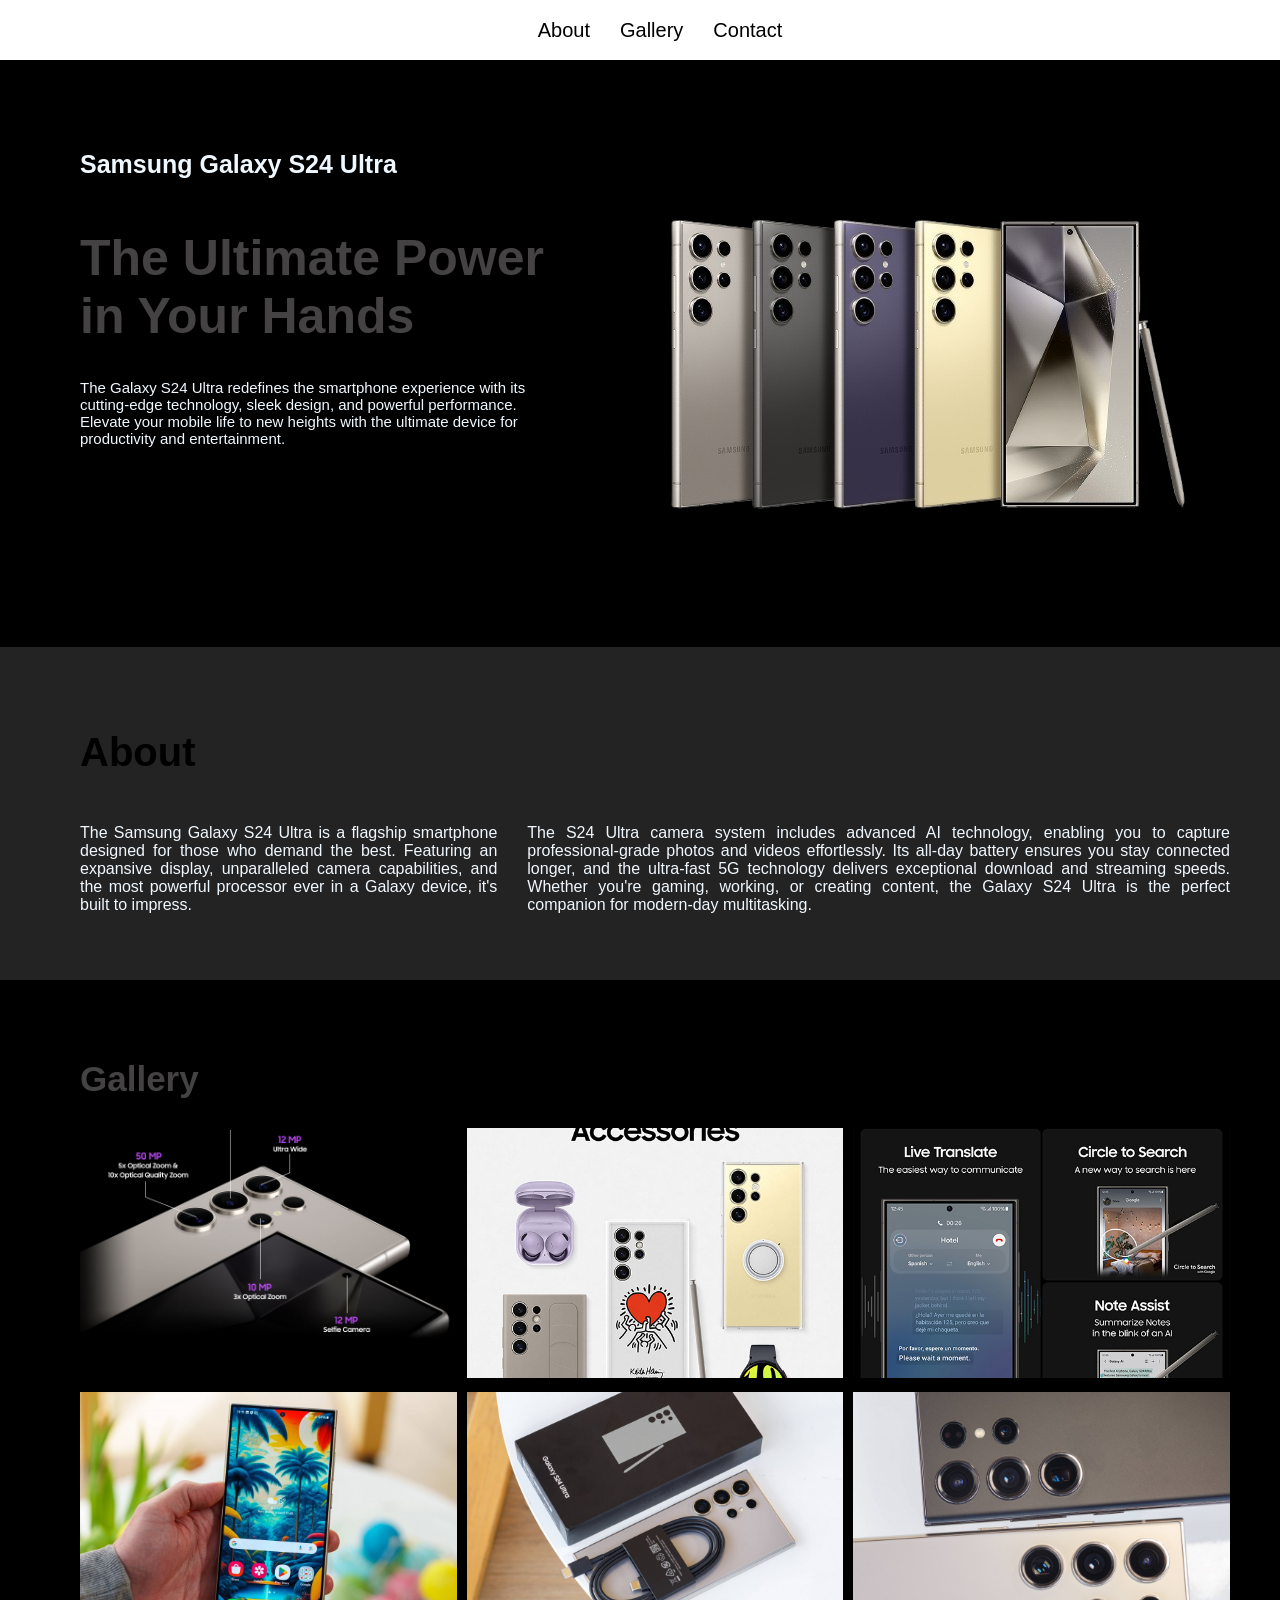
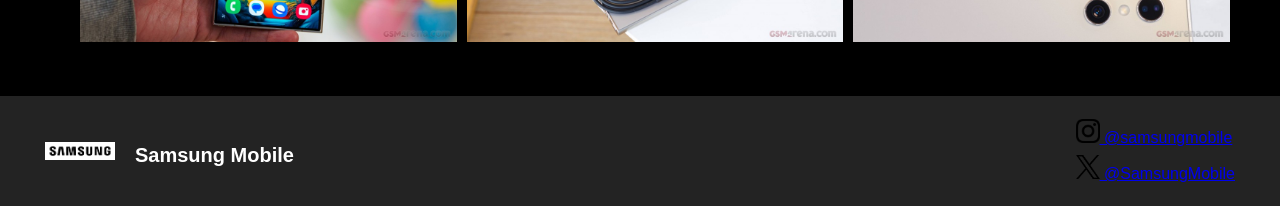
<file: H071230167/Praktikum-2/index.html>
<!DOCTYPE html>
<html lang="en">
<head>
    <meta charset="UTF-8">
    <meta name="viewport" content="width=device-width, initial-scale=1.0">
    <title>Galaxy S24 Ultra</title>
    <link rel="stylesheet" href="styles.css">
</head>
<body>
    <div class="navbar">
        <div class="nav-item">
            <a href="#about">About</a>
        </div>
        <div class="nav-item">
            <a href="#gallery">Gallery</a>
        </div>
        <div class="nav-item">
            <a href="#contact">Contact</a>
        </div>
    </div>

    <div class="header">
        <div class="content text-content">
            <h2>Samsung Galaxy S24 Ultra</h2>
            <h1>The Ultimate Power in Your Hands</h1>
            <p>The Galaxy S24 Ultra redefines the smartphone experience with its cutting-edge technology, sleek design, and powerful performance. Elevate your mobile life to new heights with the ultimate device for productivity and entertainment.</p>
        </div>
        <div class="content-image">
            <img src="src/images/Hero.png" alt="Samsung Galaxy S24 Ultra">
        </div>
    </div>

    <div id="about" class="about">
        <h2>About</h2>
        <div class="about-container">
                <p>The Samsung Galaxy S24 Ultra is a flagship smartphone designed for those who demand the best. Featuring an expansive display, unparalleled camera capabilities, and the most powerful processor ever in a Galaxy device, it's built to impress.</p>
                <p>
                    The S24 Ultra camera system includes advanced AI technology, enabling you to capture professional-grade photos and videos effortlessly. Its all-day battery ensures you stay connected longer, and the ultra-fast 5G technology delivers exceptional download and streaming speeds. 
                    Whether you're gaming, working, or creating content, the Galaxy S24 Ultra is the perfect companion for modern-day multitasking.
                </p> 
        </div>
    </div>

    <div id="gallery" class="gallery">
        <h2>Gallery</h2>
        <div class="gallery-container">
            <div class="gallery-item"><img src="src/images/gallery1.png" alt="Gallery Image 1"></div>
            <div class="gallery-item"><img src="src/images/gallery2.jpg" alt="Gallery Image 2"></div>
            <div class="gallery-item"><img src="src/images/gallery3.jpg" alt="Gallery Image 3"></div>
            <div class="gallery-item"><img src="src/images/gallery4.jpg" alt="Gallery Image 4"></div>
            <div class="gallery-item"><img src="src/images/gallery5.jpg" alt="Gallery Image 5"></div>
            <div class="gallery-item"><img src="src/images/gallery6.jpg" alt="Gallery Image 6"></div>
        </div>
    </div>

    <div id="contact" class="footer">
        <div class="footer-left">
            <img src="src/images/logo.jpg" alt="Samsung Logo">
            <strong>Samsung Mobile</strong>
        </div>
        <div class="footer-right">
            <div class="contact-item">
            <a href="https://www.instagram.com/samsungmobile" target="_blank">
                <img src="src/images/ig.png" alt="Instagram Logo" style="width: 24px; height: 24px;">
                @samsungmobile
            </a>
        </div>
        <div class="contact-item">
            <a href="https://twitter.com/SamsungMobile" target="_blank">
                <img src="src/images/x.png" alt="Twitter X Logo" style="width: 24px; height: 24px;">
                @SamsungMobile
            </a>
        </div>
    </div>
</body>
</html>
</file>
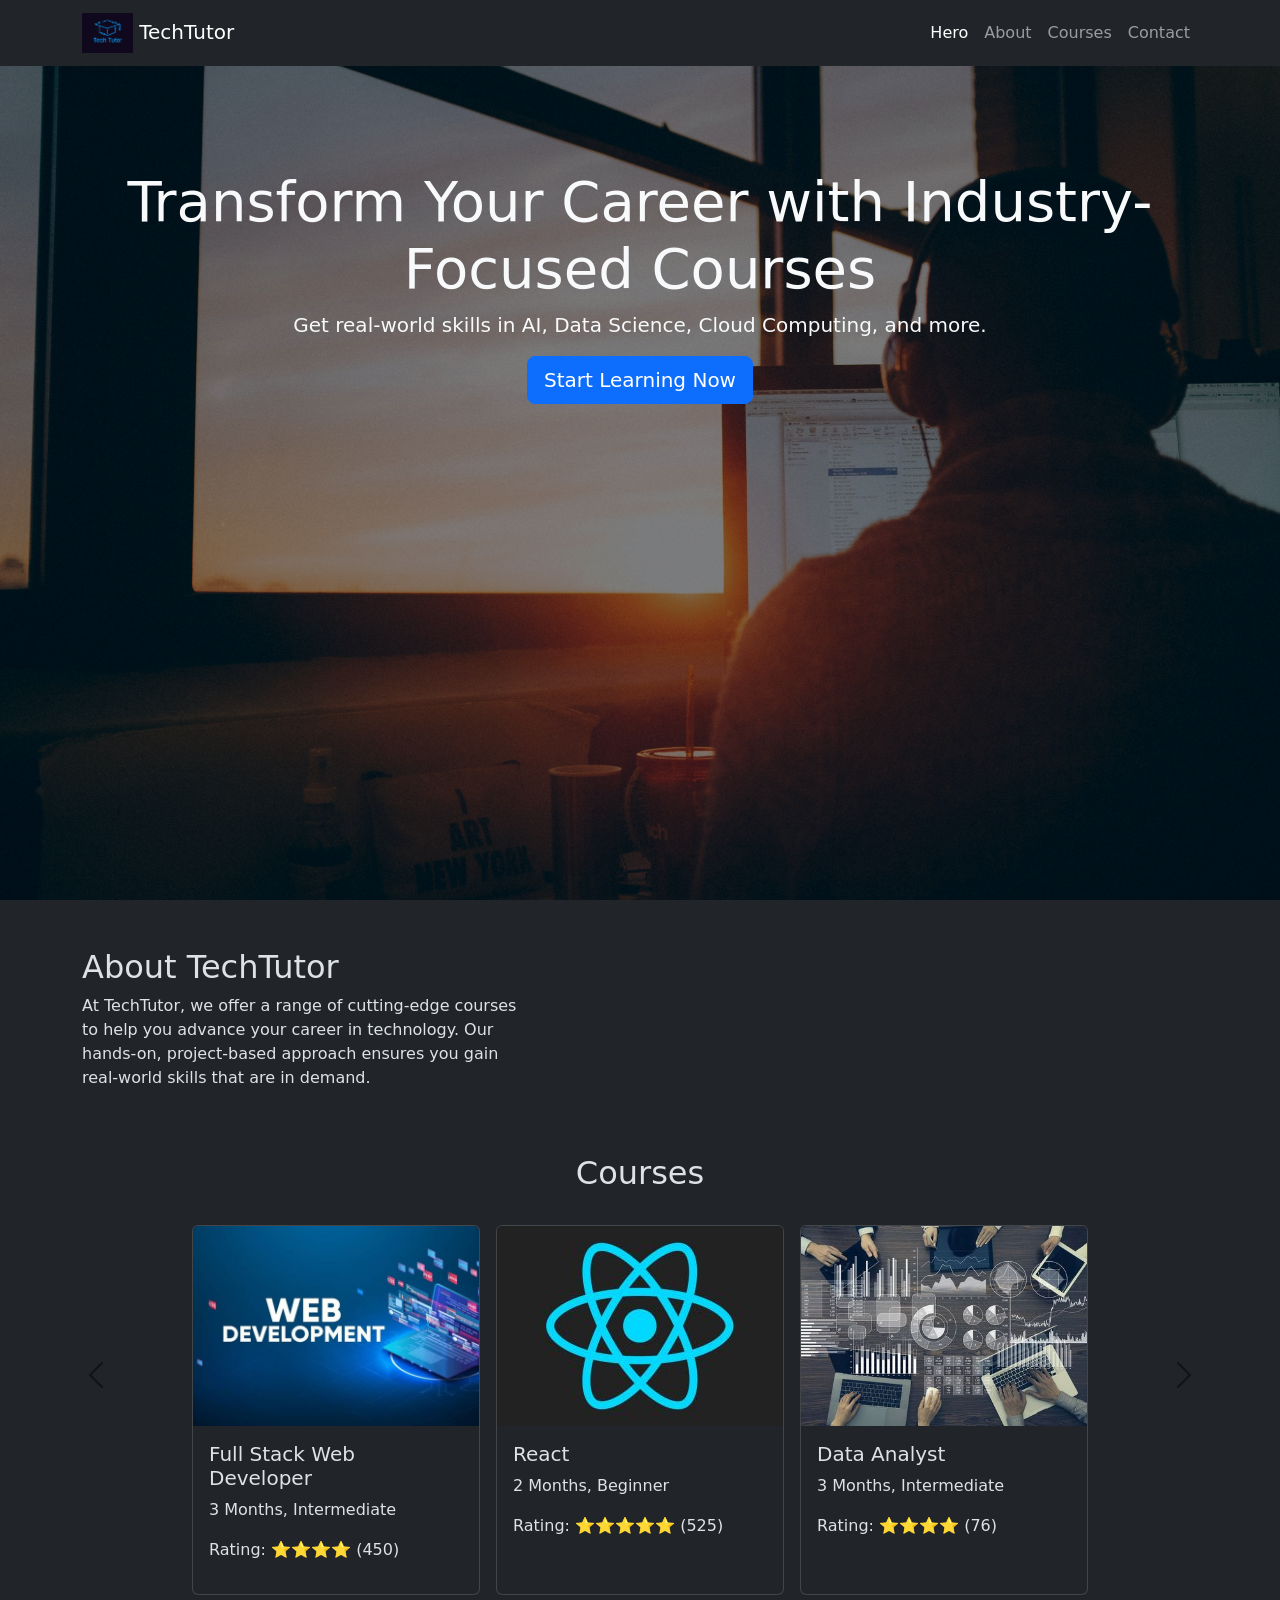
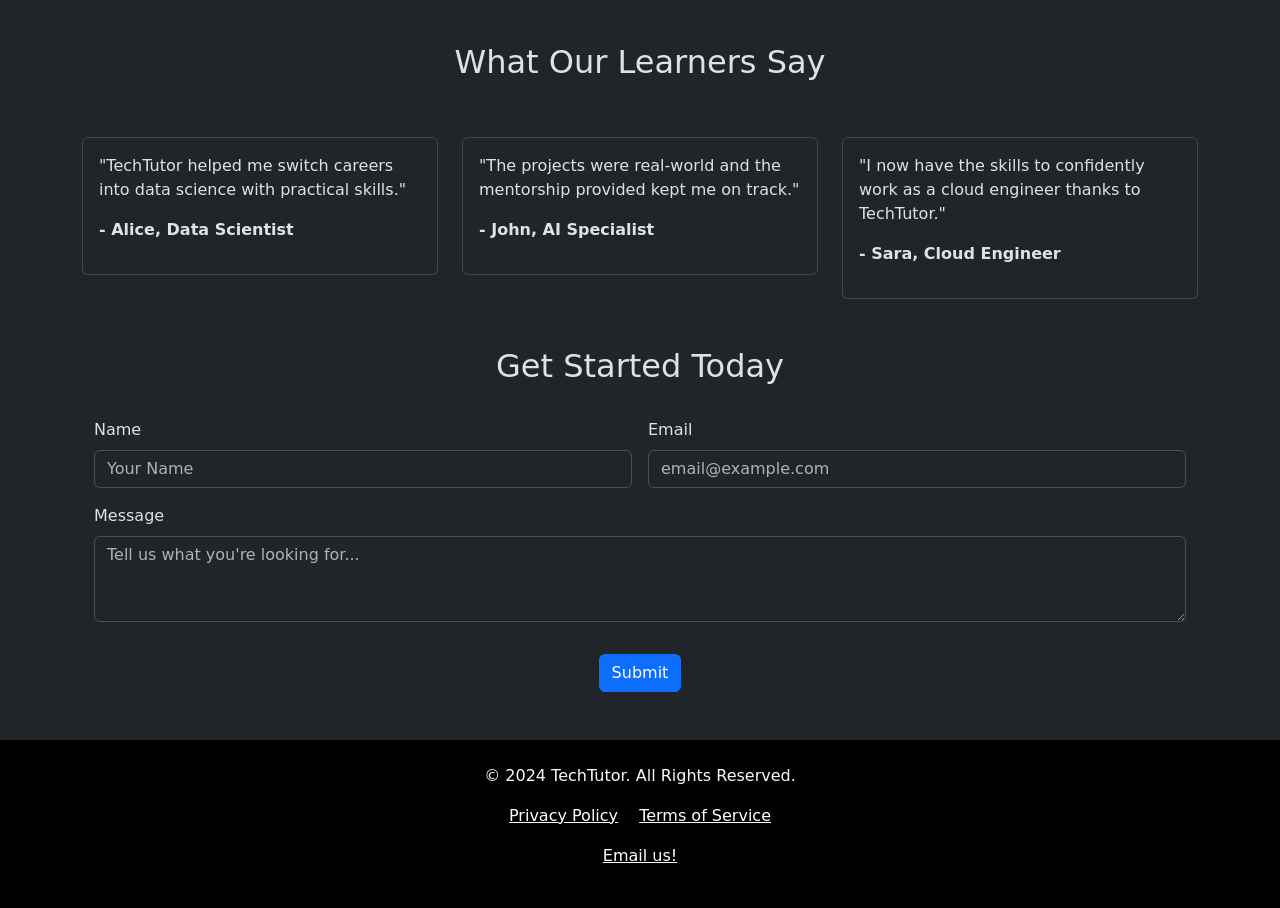
<file: H071230167/Praktikum-3/index.html>
<!DOCTYPE html>
<html lang="en" data-bs-theme="dark">
<head>
  <meta charset="UTF-8">
  <meta name="viewport" content="width=device-width, initial-scale=1.0">
  <meta http-equiv="X-UA-Compatible" content="ie=edge">
  <title>TechTutor - Advance Your Career</title>
  <link href="https://cdn.jsdelivr.net/npm/bootstrap@5.3.0-alpha1/dist/css/bootstrap.min.css" rel="stylesheet">
</head>
<body data-bs-theme="dark" id="body">

  <!-- Navbar -->
  <nav class="navbar navbar-expand-lg fixed-top navbar-dark bg-dark">
    <div class="container">
      <a class="navbar-brand" href="#">
        <img src="src/image/logo.png" height="40" alt="TechTutor"> TechTutor</a>
      <button class="navbar-toggler" type="button" data-bs-toggle="collapse" data-bs-target="#navbarNav" aria-controls="navbarNav" aria-expanded="false" aria-label="Toggle navigation">
        <span class="navbar-toggler-icon"></span>
      </button>
      <div class="collapse navbar-collapse" id="navbarNav">
        <ul class="navbar-nav ms-auto">
          <li class="nav-item">
            <a class="nav-link active" aria-current="page" href="#">Hero</a>
          </li>
          <li class="nav-item">
            <a class="nav-link" href="#about">About</a>
          </li>
          <li class="nav-item">
            <a class="nav-link" href="#courses">Courses</a>
          </li>
          <li class="nav-item">
            <a class="nav-link" href="#contact">Contact</a>
          </li>
        </ul>
      </div>
    </div>
  </nav>

  <!-- Hero Section -->
<!-- Hero Section -->
<section class="text-light text-center py-5" style="background-image: url('src/image/gallery1.jpg'); background-size: cover; background-position: center; height: 100vh; position: relative;">
    <div class="overlay" style="position: absolute; top: 0; left: 0; width: 100%; height: 100%; background-color: rgba(0, 0, 0, 0.5);"></div>
    <div class="container my-5" style="position: relative; z-index: 1;"><br><br><br>
      <h1 class="display-4">Transform Your Career with Industry-Focused Courses</h1>
      <p class="lead">Get real-world skills in AI, Data Science, Cloud Computing, and more.</p>
      <a href="#form" class="btn btn-primary btn-lg">Start Learning Now</a>
    </div>
</section>
  

  <!-- About -->
  <div class="container-fluid" id="about">
    <div class="container my-5">
      <div class="row">
        <div class="col-md-5">
          <h2>About TechTutor</h2>
          <p>At TechTutor, we offer a range of cutting-edge courses to help you advance your career in technology. Our hands-on, project-based approach ensures you gain real-world skills that are in demand.</p>
        </div>
        <div class="col-md-7">
          <video src="src/video/video1.mp4" class="object-fit-contain" autoplay loop></video>
        </div>
      </div>
    </div>
  </div>
  
  <!-- Courses-->
  <div id="courses" class="carousel slide" data-bs-ride="carousel" data-bs-interval="4000">
    <div class="container text-center">
      <h2>Courses</h2><br>
    </div>
    <div class="carousel-inner">
      <div class="carousel-item active">
        <div class="d-flex justify-content-center">
          <!-- Card 1 -->
          <div class="card" style="width: 288px;">
            <img src="src/image/web_dev.jpg" class="card-img-top" alt="Course 1" style="height: 200px; object-fit: cover;">
            <div class="card-body">
              <h5 class="card-title">Full Stack Web Developer</h5>
              <p class="card-text">3 Months, Intermediate</p>
              <p>Rating: ⭐⭐⭐⭐ (450)</p>
            </div>
          </div>
          <!-- Card 2 -->
          <div class="card mx-3" style="width: 288px;">
            <img src="src/image/react.jpg" class="card-img-top" alt="Course 2" style="height: 200px; object-fit: cover;">
            <div class="card-body">
              <h5 class="card-title">React</h5>
              <p class="card-text">2 Months, Beginner</p>
              <p>Rating: ⭐⭐⭐⭐⭐ (525)</p>
            </div>
          </div>
          <!-- Card 3 -->
          <div class="card" style="width: 288px;">
            <img src="src/image/data_an.jpg" class="card-img-top" alt="Course 3" style="height: 200px; object-fit: cover;">
            <div class="card-body">
              <h5 class="card-title">Data Analyst</h5>
              <p class="card-text">3 Months, Intermediate</p>
              <p>Rating: ⭐⭐⭐⭐ (76)</p>
            </div>
          </div>
        </div>
      </div>
      <div class="carousel-item">
        <div class="d-flex justify-content-center">
          <!-- Card 4 -->
          <div class="card" style="width: 288px;">
            <img src="src/image/programming.jpeg" class="card-img-top" alt="Course 4" style="height: 200px; object-fit: cover;">
            <div class="card-body">
              <h5 class="card-title">Deep learning</h5>
              <p class="card-text">5 Months, Beginner</p>
              <p>Rating: ⭐⭐⭐⭐⭐ (1313)</p>
            </div>
          </div>
          <!-- Card 5 -->
          <div class="card mx-3" style="width: 288px;">
            <img src="src/image/digital_marketing.jpg" class="card-img-top" alt="Course 5" style="height: 200px; object-fit: cover;">
            <div class="card-body">
              <h5 class="card-title">Digital Marketing</h5>
              <p class="card-text">3 Months, Beginner</p>
              <p>Rating: ⭐⭐⭐⭐⭐ (957)</p>
            </div>
          </div>
          <!-- Card 6 -->
          <div class="card" style="width: 288px;">
            <img src="src/image/Cpp.jpeg" class="card-img-top" alt="Course 6" style="height: 200px; object-fit: cover;">
            <div class="card-body">
              <h5 class="card-title">C++</h5>
              <p class="card-text">3 Months, Intermediate</p>
              <p>Rating: ⭐⭐⭐⭐ (673)</p>
            </div>
          </div>
        </div>
      </div>
    </div>
    <button class="carousel-control-prev" type="button" data-bs-target="#courses" data-bs-slide="prev">
      <span class="carousel-control-prev-icon" aria-hidden="true"></span>
    </button>
    <button class="carousel-control-next" type="button" data-bs-target="#courses" data-bs-slide="next">
      <span class="carousel-control-next-icon" aria-hidden="true"></span>
    </button>
  </div>

  <!-- Testimoni -->
<section class="container my-5 ">
    <h2 class="text-center">What Our Learners Say</h2><br><br>
    <div class="row">
      <div class="col-md-4">
        <div class="card">
          <div class="card-body">
            <p>"TechTutor helped me switch careers into data science with practical skills."</p>
            <p><strong>- Alice, Data Scientist</strong></p>
          </div>
        </div>
      </div>
      <div class="col-md-4">
        <div class="card">
          <div class="card-body">
            <p>"The projects were real-world and the mentorship provided kept me on track."</p>
            <p><strong>- John, AI Specialist</strong></p>
          </div>
        </div>
      </div>
      <div class="col-md-4">
        <div class="card">
          <div class="card-body">
            <p>"I now have the skills to confidently work as a cloud engineer thanks to TechTutor."</p>
            <p><strong>- Sara, Cloud Engineer</strong></p>
          </div>
        </div>
      </div>
    </div>
  </section>
  
  <!-- Form -->
  <div class="container-fluid" id="contact">
    <div class="container">
      <section id="form" class="container my-5">
        <h2 class="text-center">Get Started Today</h2><br>
        <form class="row g-3">
          <div class="col-md-6">
            <label for="name" class="form-label">Name</label>
            <input type="text" class="form-control" id="name" placeholder="Your Name">
          </div>
          <div class="col-md-6">
            <label for="email" class="form-label">Email</label>
            <input type="email" class="form-control" id="email" placeholder="email@example.com">
          </div>
          <div class="col-12 mb-3">
            <label for="message" class="form-label">Message</label>
            <textarea class="form-control" id="message" rows="3" placeholder="Tell us what you're looking for..."></textarea>
          </div>
          <div class="col-12 text-center">
            <button type="submit" class="btn btn-primary">Submit</button>
          </div>
        </form>
      </section>
    </div>
  </div> 
  
  <!-- Footer -->
  <footer class="footer bg-black text-light py-4">
    <div class="container text-center">
      <p>© 2024 TechTutor. All Rights Reserved.</p>
      <p>
        <a href="#" class="text-white mx-2">Privacy Policy</a>
        <a href="#" class="text-white mx-2">Terms of Service</a>
      </p>
      <p>
        <a href="mailto:TechTutor@Gmail.com" class="text-white">Email us!</a>
      </p>
    </div>
  </footer>
  
  <script src="https://cdn.jsdelivr.net/npm/bootstrap@5.3.0-alpha1/dist/js/bootstrap.bundle.min.js"></script>
</body>
</html>
</file>
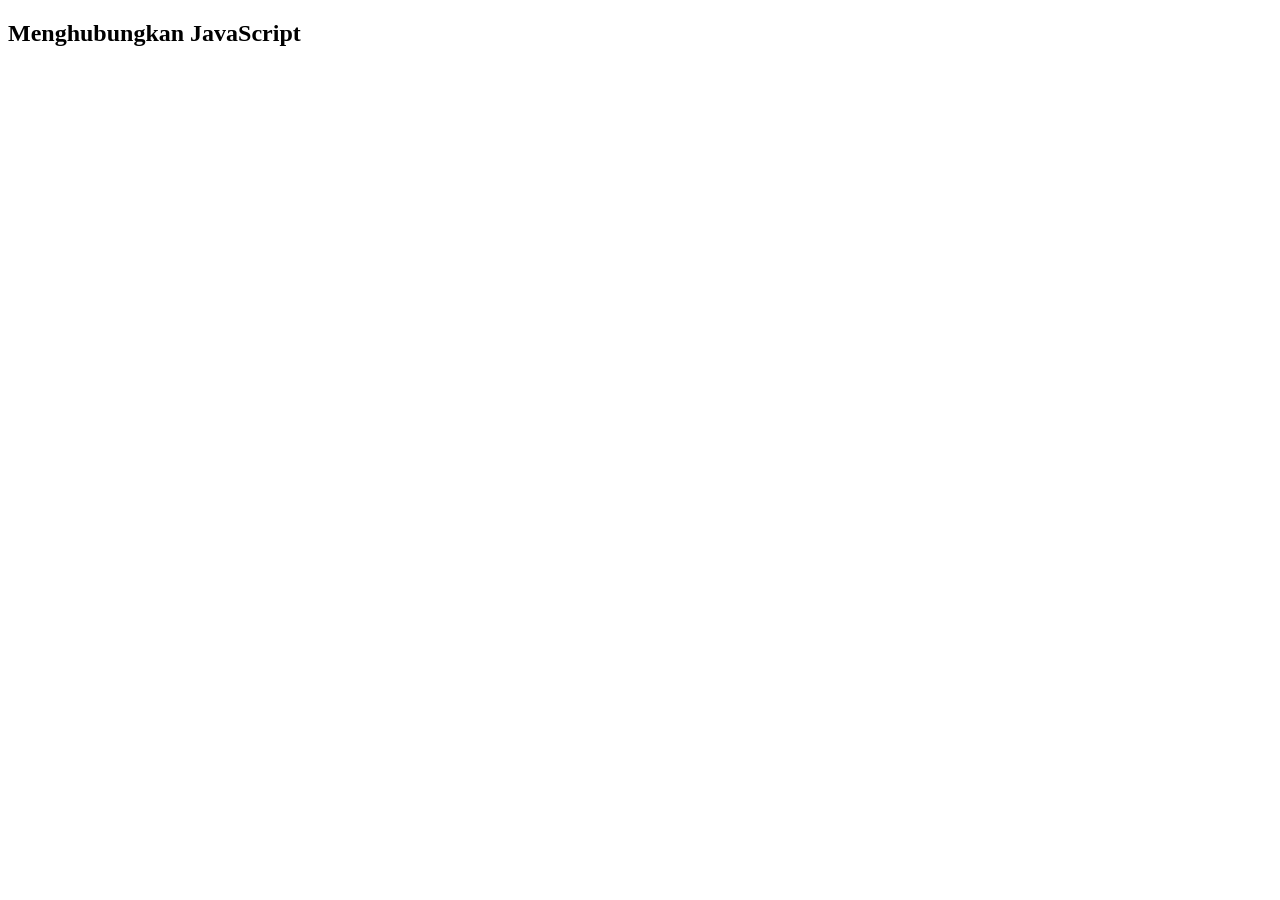
<file: H071231001/praktikum-4/index.html>
<!DOCTYPE html>
<html lang="en">

<head>
    <meta charset="UTF-8">
    <meta name="viewport" content="width=device-width, initial-scale=1.0">
    <title>Tugas Praktikum 4</title>
</head>

<body>
    <h2>Menghubungkan JavaScript</h2>
    <script src="TP4_H071231001.js">
    </script>
</body>

</html>
</file>
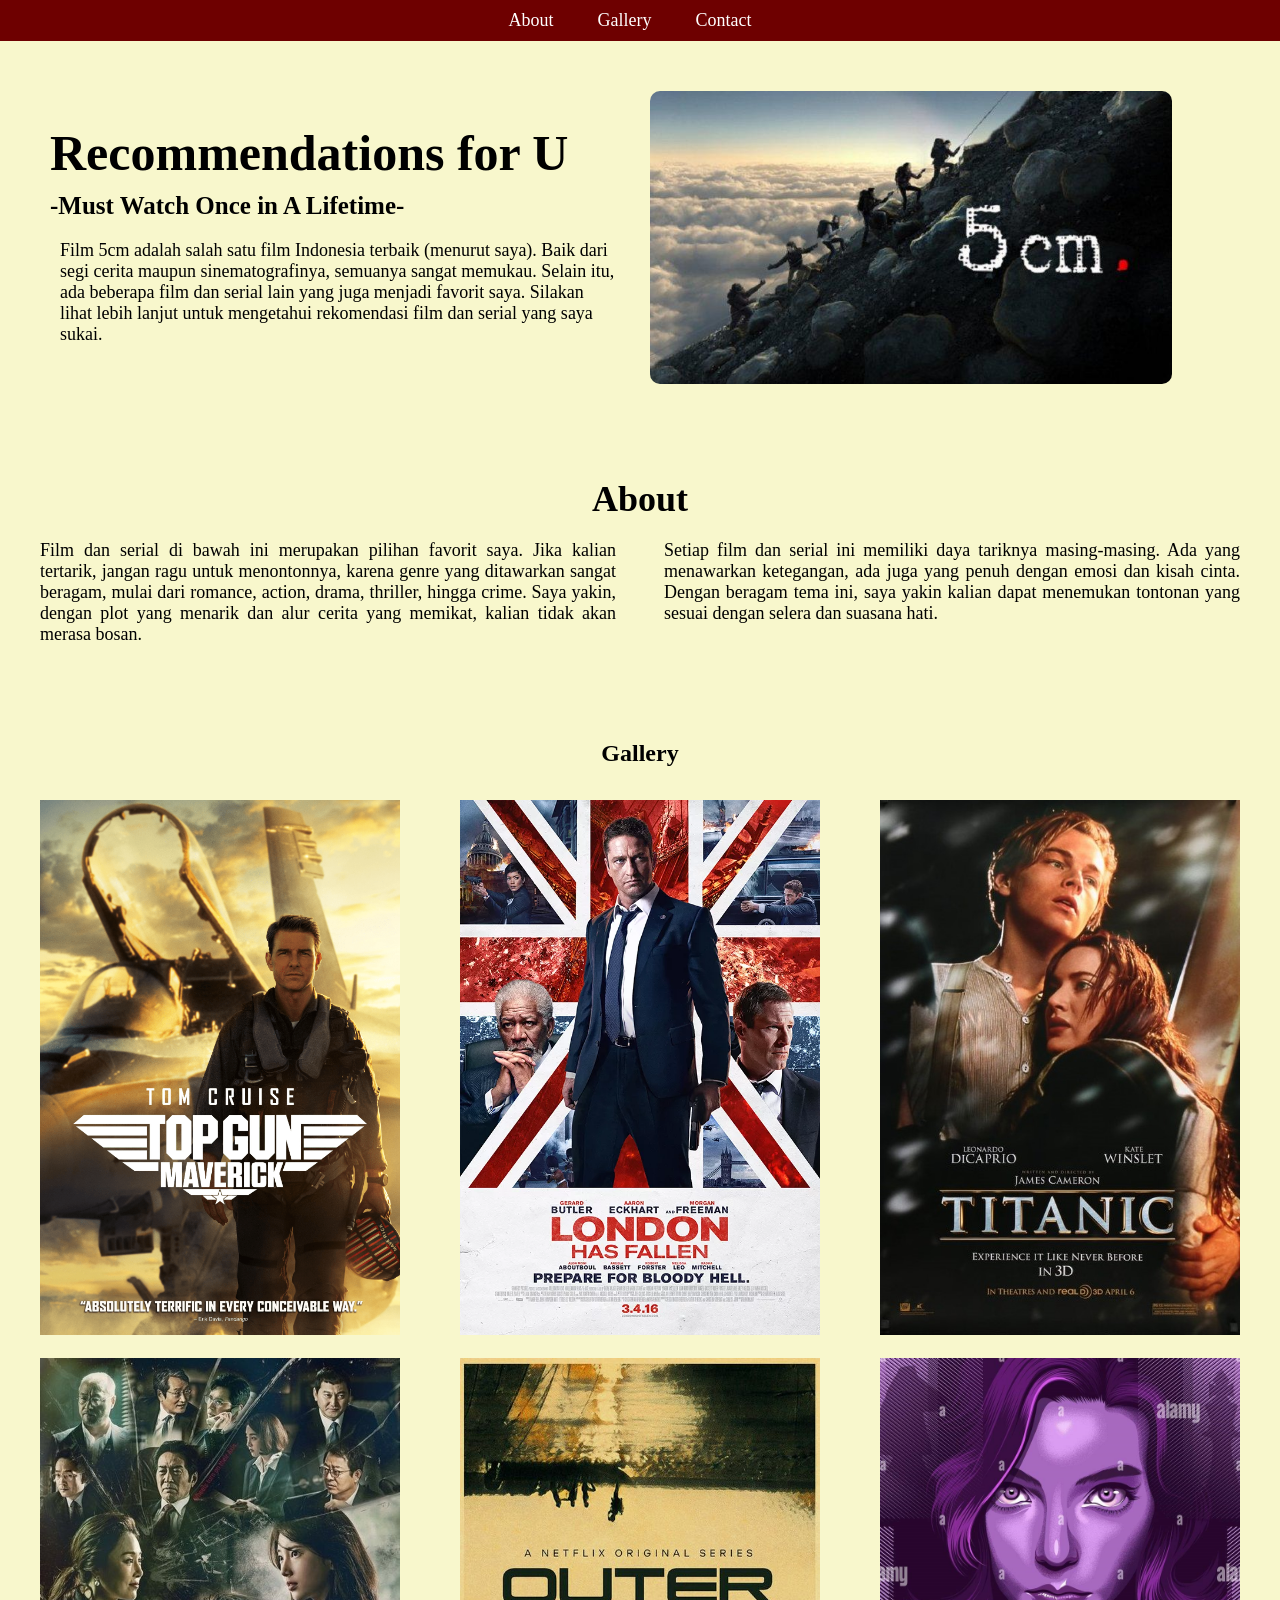
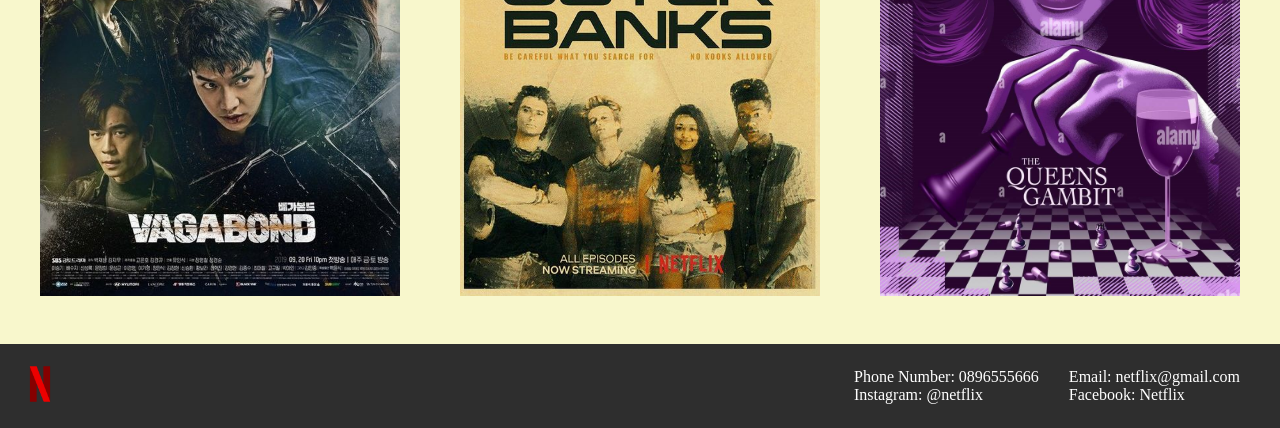
<file: H071231006/Praktikum-2/index.html>
<!DOCTYPE html>
<html lang="en">
<head>
    <meta charset="UTF-8">
    <meta name="viewport" content="width=device-width, initial-scale=1.0">
    <title>Netflix</title>
    <link rel="stylesheet" href="style.css">
</head>
<body>
    <!-- Navbar -->
    <nav>
        <ul>
            <li><a href="#about">About</a></li>
            <li><a href="#gallery">Gallery</a></li>
            <li><a href="#contact">Contact</a></li>
        </ul>
    </nav>

    <!-- Hero Section -->
    <section class="hero">
        <div class="hero-text">
            <h1>Recommendations for U</h1>
            <h2>-Must Watch Once in A Lifetime-</h2>
            <p>Film 5cm adalah salah satu film Indonesia terbaik (menurut saya). Baik dari segi cerita maupun sinematografinya, semuanya sangat memukau. Selain itu, ada beberapa film dan serial lain yang juga menjadi favorit saya. Silakan lihat lebih lanjut untuk mengetahui rekomendasi film dan serial yang saya sukai.</p>
        </div>
        <div class="hero-image">
            <img src="assets/images/5cm.jpg" alt="5cm">
        </div>
    </section>

    <!-- About Section -->
    <section id="about" class="about">
        <h2>About</h2>
        <div class="about-content">
            <div class="about-text">
                <p>Film dan serial di bawah ini merupakan pilihan favorit saya. Jika kalian tertarik, jangan ragu untuk menontonnya, karena genre yang ditawarkan sangat beragam, mulai dari romance, action, drama, thriller, hingga crime. Saya yakin, dengan plot yang menarik dan alur cerita yang memikat, kalian tidak akan merasa bosan.</p>
            </div>
            <div class="about-text">
                <p>Setiap film dan serial ini memiliki daya tariknya masing-masing. Ada yang menawarkan ketegangan, ada juga yang penuh dengan emosi dan kisah cinta. Dengan beragam tema ini, saya yakin kalian dapat menemukan tontonan yang sesuai dengan selera dan suasana hati.</p>
            </div>
        </div>
    </section>
    

    <!-- Gallery Section -->
    <section id="gallery" class="gallery">
        <h2>Gallery</h2>
        <br>
        <div class="gallery-images">
            <img src="assets/images/topgun.jpg" alt="Gallery Image 1">
            <img src="assets/images/london.jpg" alt="Gallery Image 2">
            <img src="assets/images/titanic.jpg" alt="Gallery Image 3">
            <img src="assets/images/vagabond.jpg" alt="Gallery Image 4">
            <img src="assets/images/outer.jpg" alt="Gallery Image 5">
            <img src="assets/images/gambit.jpg" alt="Gallery Image 6">
        </div>
    </section>

    <!-- Footer -->
    <footer>
        <div class="footer-left">
            <img src="assets/images/logo.png" alt="Logo Netflix">
        </div>
        <div class="footer-right">
            <section id="contact">
                <div class="contact-left">
                    <p>Phone Number: 0896555666</p>
                    <p>Instagram: @netflix</p>
                </div>
                <div class="contact-right">
                    <p>Email: netflix@gmail.com</p>
                    <p>Facebook: Netflix</p>
                </div>
            </section>
        </div>
    </footer>
</body>
</html>
</file>
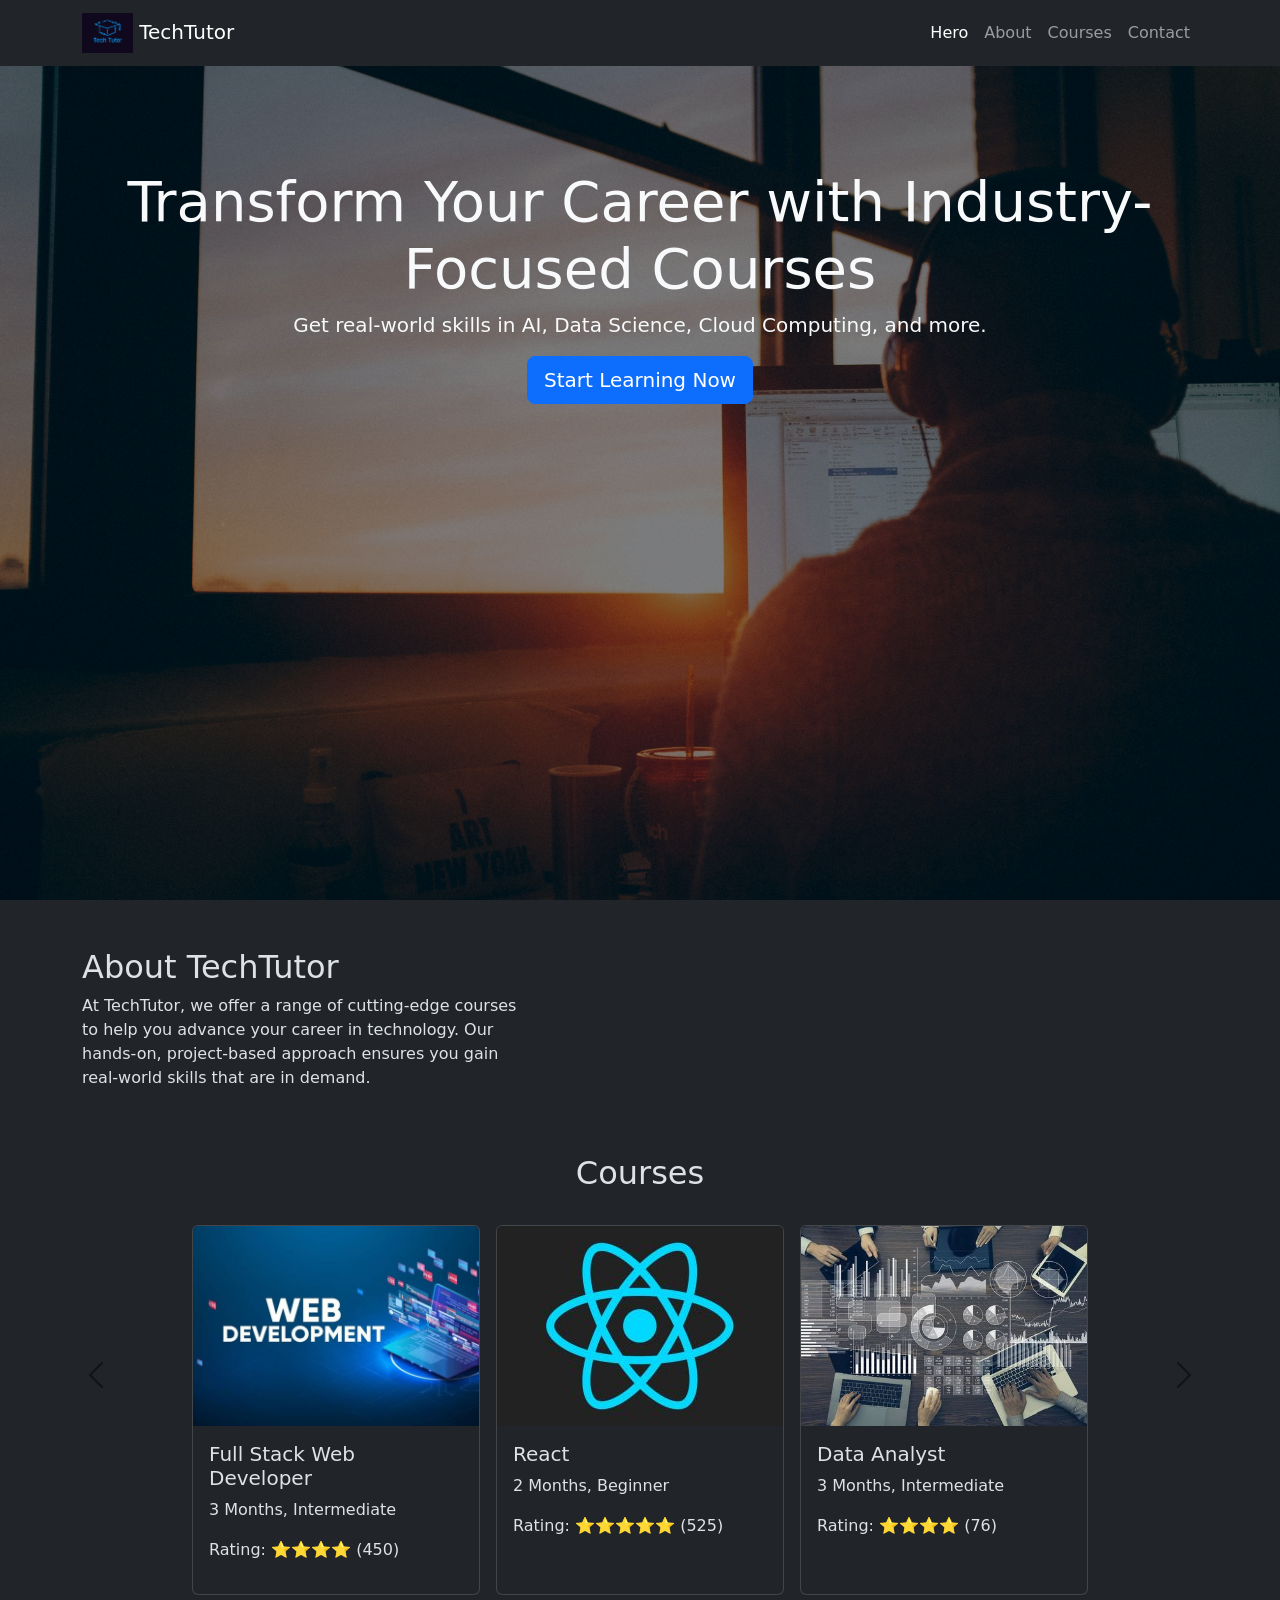
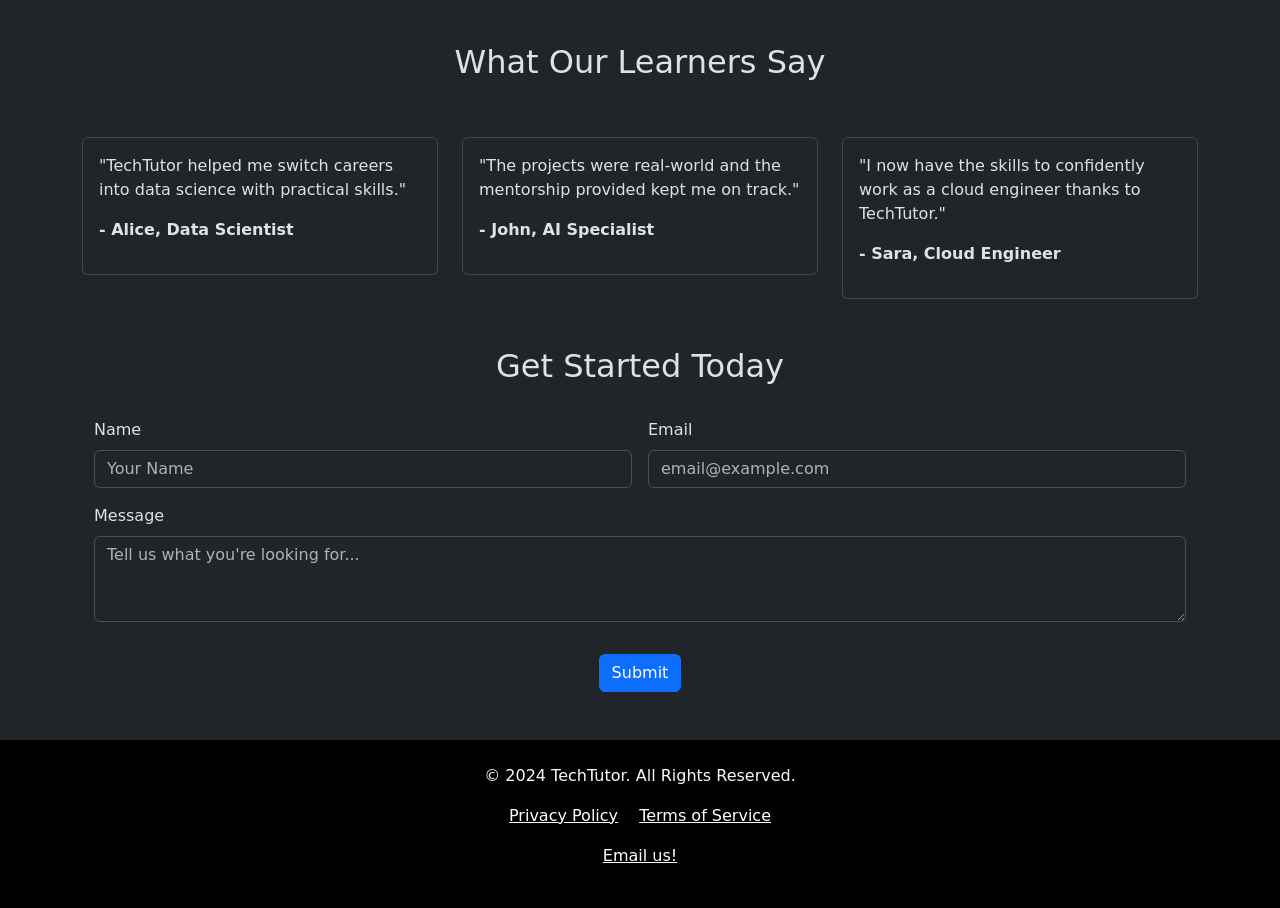
<file: H071231067/Praktikum-3/index.html>
<!DOCTYPE html>
<html lang="en" data-bs-theme="dark">
<head>
  <meta charset="UTF-8">
  <meta name="viewport" content="width=device-width, initial-scale=1.0">
  <meta http-equiv="X-UA-Compatible" content="ie=edge">
  <title>TechTutor - Advance Your Career</title>
  <link href="https://cdn.jsdelivr.net/npm/bootstrap@5.3.0-alpha1/dist/css/bootstrap.min.css" rel="stylesheet">
</head>
<body data-bs-theme="dark" id="body">

  <!-- Navbar -->
  <nav class="navbar navbar-expand-lg fixed-top navbar-dark bg-dark">
    <div class="container">
      <a class="navbar-brand" href="#">
        <img src="src/image/logo.png" height="40" alt="TechTutor"> TechTutor</a>
      <button class="navbar-toggler" type="button" data-bs-toggle="collapse" data-bs-target="#navbarNav" aria-controls="navbarNav" aria-expanded="false" aria-label="Toggle navigation">
        <span class="navbar-toggler-icon"></span>
      </button>
      <div class="collapse navbar-collapse" id="navbarNav">
        <ul class="navbar-nav ms-auto">
          <li class="nav-item">
            <a class="nav-link active" aria-current="page" href="#">Hero</a>
          </li>
          <li class="nav-item">
            <a class="nav-link" href="#about">About</a>
          </li>
          <li class="nav-item">
            <a class="nav-link" href="#courses">Courses</a>
          </li>
          <li class="nav-item">
            <a class="nav-link" href="#contact">Contact</a>
          </li>
        </ul>
      </div>
    </div>
  </nav>

  
<!-- Hero Section -->
<section class="text-light text-center py-5" style="background-image: url('src/image/gallery1.jpg'); background-size: cover; background-position: center; height: 100vh; position: relative;">
    <div class="overlay" style="position: absolute; top: 0; left: 0; width: 100%; height: 100%; background-color: rgba(0, 0, 0, 0.5);"></div>
    <div class="container my-5" style="position: relative; z-index: 1;"><br><br><br>
      <h1 class="display-4">Transform Your Career with Industry-Focused Courses</h1>
      <p class="lead">Get real-world skills in AI, Data Science, Cloud Computing, and more.</p>
      <a href="#form" class="btn btn-primary btn-lg">Start Learning Now</a>
    </div>
</section>
  

  <!-- About -->
  <div class="container-fluid" id="about">
    <div class="container my-5">
      <div class="row">
        <div class="col-md-5">
          <h2>About TechTutor</h2>
          <p>At TechTutor, we offer a range of cutting-edge courses to help you advance your career in technology. Our hands-on, project-based approach ensures you gain real-world skills that are in demand.</p>
        </div>
        <div class="col-md-7">
          <video src="src/video/video1.mp4" class="object-fit-contain" autoplay loop></video>
        </div>
      </div>
    </div>
  </div>
  
  <!-- Courses-->
  <div id="courses" class="carousel slide" data-bs-ride="carousel" data-bs-interval="4000">
    <div class="container text-center">
      <h2>Courses</h2><br>
    </div>
    <div class="carousel-inner">
      <div class="carousel-item active">
        <div class="d-flex justify-content-center">
          <!-- Card 1 -->
          <div class="card" style="width: 288px;">
            <img src="src/image/web_dev.jpg" class="card-img-top" alt="Course 1" style="height: 200px; object-fit: cover;">
            <div class="card-body">
              <h5 class="card-title">Full Stack Web Developer</h5>
              <p class="card-text">3 Months, Intermediate</p>
              <p>Rating: ⭐⭐⭐⭐ (450)</p>
            </div>
          </div>
          <!-- Card 2 -->
          <div class="card mx-3" style="width: 288px;">
            <img src="src/image/react.jpg" class="card-img-top" alt="Course 2" style="height: 200px; object-fit: cover;">
            <div class="card-body">
              <h5 class="card-title">React</h5>
              <p class="card-text">2 Months, Beginner</p>
              <p>Rating: ⭐⭐⭐⭐⭐ (525)</p>
            </div>
          </div>
          <!-- Card 3 -->
          <div class="card" style="width: 288px;">
            <img src="src/image/data_an.jpg" class="card-img-top" alt="Course 3" style="height: 200px; object-fit: cover;">
            <div class="card-body">
              <h5 class="card-title">Data Analyst</h5>
              <p class="card-text">3 Months, Intermediate</p>
              <p>Rating: ⭐⭐⭐⭐ (76)</p>
            </div>
          </div>
        </div>
      </div>
      <div class="carousel-item">
        <div class="d-flex justify-content-center">
          <!-- Card 4 -->
          <div class="card" style="width: 288px;">
            <img src="src/image/programming.jpeg" class="card-img-top" alt="Course 4" style="height: 200px; object-fit: cover;">
            <div class="card-body">
              <h5 class="card-title">Deep learning</h5>
              <p class="card-text">5 Months, Beginner</p>
              <p>Rating: ⭐⭐⭐⭐⭐ (1313)</p>
            </div>
          </div>
          <!-- Card 5 -->
          <div class="card mx-3" style="width: 288px;">
            <img src="src/image/digital_marketing.jpg" class="card-img-top" alt="Course 5" style="height: 200px; object-fit: cover;">
            <div class="card-body">
              <h5 class="card-title">Digital Marketing</h5>
              <p class="card-text">3 Months, Beginner</p>
              <p>Rating: ⭐⭐⭐⭐⭐ (957)</p>
            </div>
          </div>
          <!-- Card 6 -->
          <div class="card" style="width: 288px;">
            <img src="src/image/Cpp.jpeg" class="card-img-top" alt="Course 6" style="height: 200px; object-fit: cover;">
            <div class="card-body">
              <h5 class="card-title">C++</h5>
              <p class="card-text">3 Months, Intermediate</p>
              <p>Rating: ⭐⭐⭐⭐ (673)</p>
            </div>
          </div>
        </div>
      </div>
    </div>
    <button class="carousel-control-prev" type="button" data-bs-target="#courses" data-bs-slide="prev">
      <span class="carousel-control-prev-icon" aria-hidden="true"></span>
    </button>
    <button class="carousel-control-next" type="button" data-bs-target="#courses" data-bs-slide="next">
      <span class="carousel-control-next-icon" aria-hidden="true"></span>
    </button>
  </div>

  <!-- Testimoni -->
<section class="container my-5 ">
    <h2 class="text-center">What Our Learners Say</h2><br><br>
    <div class="row">
      <div class="col-md-4">
        <div class="card">
          <div class="card-body">
            <p>"TechTutor helped me switch careers into data science with practical skills."</p>
            <p><strong>- Alice, Data Scientist</strong></p>
          </div>
        </div>
      </div>
      <div class="col-md-4">
        <div class="card">
          <div class="card-body">
            <p>"The projects were real-world and the mentorship provided kept me on track."</p>
            <p><strong>- John, AI Specialist</strong></p>
          </div>
        </div>
      </div>
      <div class="col-md-4">
        <div class="card">
          <div class="card-body">
            <p>"I now have the skills to confidently work as a cloud engineer thanks to TechTutor."</p>
            <p><strong>- Sara, Cloud Engineer</strong></p>
          </div>
        </div>
      </div>
    </div>
  </section>
  
  <!-- Form -->
  <div class="container-fluid" id="contact">
    <div class="container">
      <section id="form" class="container my-5">
        <h2 class="text-center">Get Started Today</h2><br>
        <form class="row g-3">
          <div class="col-md-6">
            <label for="name" class="form-label">Name</label>
            <input type="text" class="form-control" id="name" placeholder="Your Name">
          </div>
          <div class="col-md-6">
            <label for="email" class="form-label">Email</label>
            <input type="email" class="form-control" id="email" placeholder="email@example.com">
          </div>
          <div class="col-12 mb-3">
            <label for="message" class="form-label">Message</label>
            <textarea class="form-control" id="message" rows="3" placeholder="Tell us what you're looking for..."></textarea>
          </div>
          <div class="col-12 text-center">
            <button type="submit" class="btn btn-primary">Submit</button>
          </div>
        </form>
      </section>
    </div>
  </div> 
  
  <!-- Footer -->
  <footer class="footer bg-black text-light py-4">
    <div class="container text-center">
      <p>© 2024 TechTutor. All Rights Reserved.</p>
      <p>
        <a href="#" class="text-white mx-2">Privacy Policy</a>
        <a href="#" class="text-white mx-2">Terms of Service</a>
      </p>
      <p>
        <a href="mailto:TechTutor@Gmail.com" class="text-white">Email us!</a>
      </p>
    </div>
  </footer>
  
  <script src="https://cdn.jsdelivr.net/npm/bootstrap@5.3.0-alpha1/dist/js/bootstrap.bundle.min.js"></script>
</body>
</html>
</file>
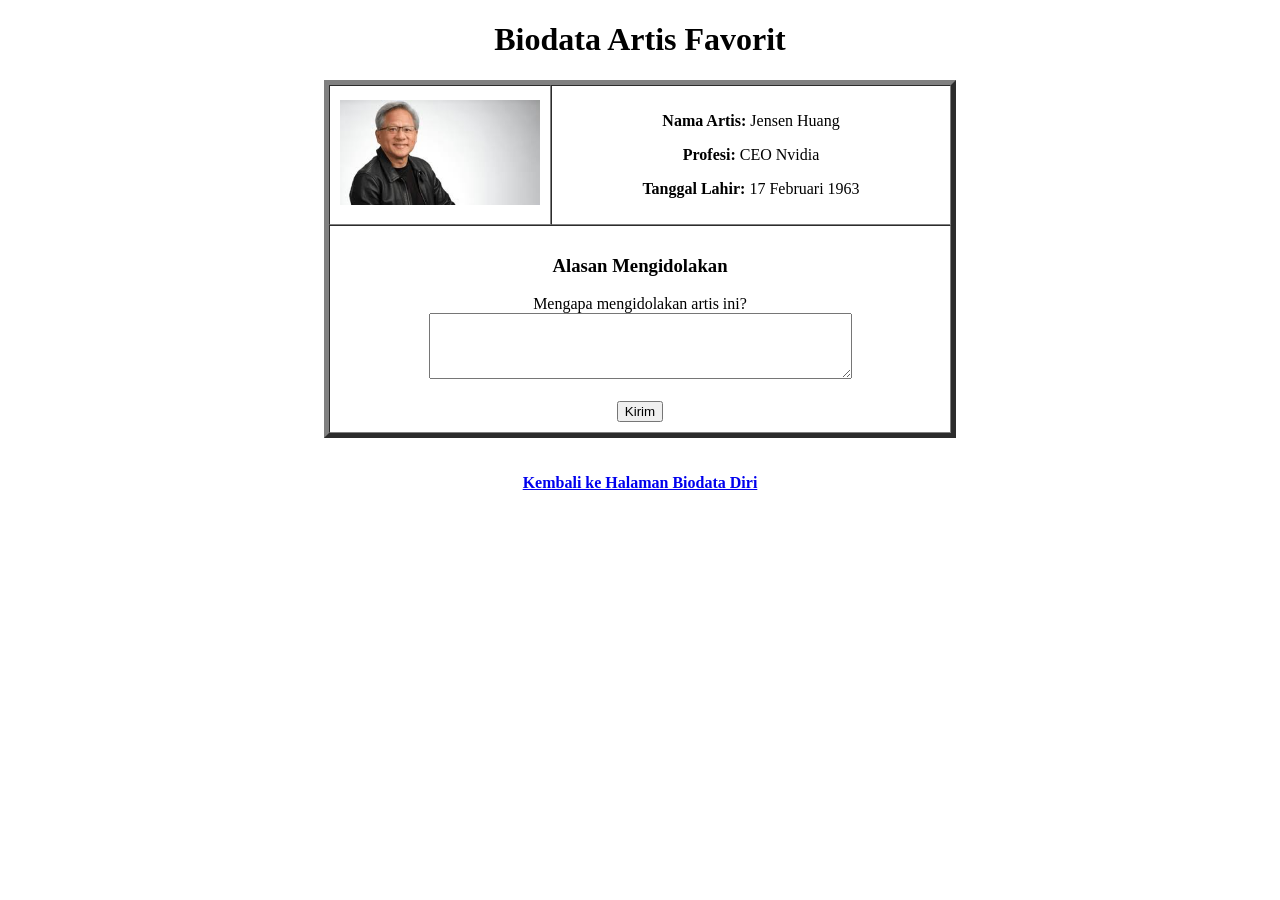
<file: H071230167/Praktikum-1/2.html>
<!DOCTYPE html>
<html lang="en">
<head>
    <meta charset="UTF-8">
    <meta name="viewport" content="width=device-width, initial-scale=1.0">
    <title>Halaman 2 - Artis Favorit</title>
</head>
<body>

    <center>
        <h1>Biodata Artis Favorit</h1>

        <table border="5" cellpadding="10" cellspacing="0" width="50%">
            <tr>
                <td width="30%" align="center">
                    <img src="src/images/tokohFavorit.jpeg" alt="Foto Tokoh" width="200">
                </td>

                <td align="center">
                    <p><b>Nama Artis:</b> Jensen Huang</p>
                    <p><b>Profesi:</b> CEO Nvidia</p>
                    <p><b>Tanggal Lahir:</b> 17 Februari 1963</p>
                </td>
            </tr>
            <tr>
                <td colspan="2" align="center">
                    <h3>Alasan Mengidolakan</h3>
                    <form action="#">
                        <label for="alasan">Mengapa mengidolakan artis ini?</label><br>
                        <textarea id="alasan" name="alasan" rows="4" cols="50" ></textarea><br><br>
                        <input type="submit" value="Kirim">
                    </form>
                </td>
            </tr>
        </table>

        <br><br>
        <center>
            <a href="index.html"><b>Kembali ke Halaman Biodata Diri</b></a>
        </center>

    </center>

</body>
</html>
</file>
<file: H071230167/Praktikum-2/styles.css>
html,body {
    scroll-behavior: smooth;
    font-family: Arial, sans-serif;
    margin: 0;
    padding: 0;
    box-sizing: border-box;
    overflow-x: hidden;
}

.navbar{
    background-color:#ffffff;
    padding: 5px 20px;
    position: fixed;
    width: 100%;
    height: 50px;
    display: flex;
    justify-content: center;
    align-items: center;
    z-index: 1000;
}

.content-image img {
    width: 100%;
    height: auto;
    max-width: 100%;
    object-fit: cover;
}

.nav-item {
    margin: 0px 15px;
}

.nav-item a {
    color: #000000;
    text-decoration: none;
    font-size: 20px;
}

a:hover {
    background-color: #9c9696b3;
}

/* Hero Section */
.header {
    display: flex;
    align-items: center;
    background-color: #000000;
    margin-top: 60px;
}

.content {
    max-width: 45%;
}

.text-content h2 {
    color: aliceblue;
    margin-bottom: 50px;
    font-size: 25px;
    margin-left: 80px;
    margin-top: 90px;
}

.text-content h1 {
    color: #444242;
    font-size: 50px;
    margin-left: 80px;
}

.text-content p {
    color: aliceblue;
    font-size: 15px;
    margin-left: 80px;
    margin-bottom: 200px;
    margin-right: 30px;
}

/* About Section */
.about {
    padding: 50px;
    background-color: #232323;
}

.about h2 {
    font-size: 40px;
    margin-left: 30px;
}

.about-container{
    display: flex;
    flex-direction: row;
}
.about p {
    color: aliceblue;
    margin-left: 30px;
    text-align: justify;
}

/* Gallery Section */
.gallery {
    padding: 50px;
    background-color: #000000;
}

.gallery h2 {
    font-size: 35px;
    margin-left: 30px;
    color: #444242;
}

.gallery-container {
    display: grid;
    grid-template-columns: repeat(3, 1fr);
    gap: 10px;
    margin-left: 30px;
}

.gallery-item {
    position: relative;
    overflow: hidden;
}

.gallery-item img {
    height: 250px;
    width: 100%;
    object-fit: cover;
    transition: transform 0.3s ease;
}

.gallery-item img:hover {
    transform: scale(1.25);
}

/* Footer */
.footer {
    display: flex;
    flex-direction: row;
    justify-content: space-between;
    align-items: center;
    padding: 15px;
    background-color: #232323;
    color: white;
}

.footer-left {
    display: flex;
    align-items: center;
    margin-left: 30px;
}

.footer-left img {
    max-width: 70px;
    margin-right: 10px;
}

.footer-left strong {
    margin-top: 10px;
    margin-left: 10px;
    font-size: 20px;
}

  .footer-right{
    margin-right: 30px;
}

.contact-item {
    margin: 8px 0px;
}

/* Responsive Design */
@media (max-width: 850px) {
    .footer {
        flex-direction: column;
        padding: 24px;
        text-align: center;
    }
    .content-image{
        order: -1;
        text-align: left;
        height: auto;
    }
    .footer-left .footer-right {
        flex-direction: column;
        align-items: center;
        width: 100%;
        margin-bottom: 20px;
    }
    .footer-right {
        align-items: center;
        text-align: center;
    }
    .footer-right .contact-item {
        margin: 5px 0px;
    }
    .footer-left img {
        margin-bottom: 10px;
    }
    .header {
        flex-direction: column;
        text-align: left;
    }
    .about p{
        column-count: 1;
        margin-left: 0;
    }
    .about-container {
        flex-direction: column;
    }
    .column {
        width: 100%;
        margin-bottom: 20px;
    }
    .content {
        max-width: 100%;
        margin-bottom: 20px;
    }
    .gallery-container {
        grid-template-columns: repeat(2, 1fr);
    }
}

@media (max-width: 600px) {
    .nav-item a {
        padding: 0px 15px;
    }
    .footer {
        flex-direction: column;
    }
    .footer-left, .footer-right {
        flex-direction: column;
        justify-content: center;
        margin: 10px;
    }
    .gallery-container {
        grid-template-columns: 1fr;
    } 
    .header h1 {
        font-size: 40px;
    }
    .header h2 {
        font-size: 20px;
    }
    .header p {
        font-size: 16px;
    }
}
</file>
<file: H071231006/Praktikum-2/style.css>
/* Reset styles */
* {
    margin: 0;
    padding: 0;
    box-sizing: border-box;
}

/* Navbar styling */
nav {
    position: sticky;
    top: 0;
    background-color: #6e0000;
    padding: 10px;
    text-align: center;
    z-index: 1000;
}

nav ul {
    list-style: none;
}

nav ul li {
    display: inline-block;
    margin-right: 20px;
}

nav ul li a {
    text-decoration: none;
    color: white;
    font-size: 18px;
    padding: 5px 10px;
    transition: color 0.s ease, border-bottom 1.5s ease;
}

nav ul li a:hover{
    color: #f8f79f;
    border-bottom: 2px solid #f8f79f;
}


/* Hero Section */
.hero {
    display: flex;
    justify-content: space-between;
    align-items: center;
    padding: 50px;
    background-color: #f8f7cc;
}

.hero-text {
    flex: 1;
    padding-right: 20px;
}

.hero h1 {
    font-size: 50px;
    color:#000000;
}

.hero h2 {
    font-size: 25px;
    margin: 10px 0;
    color: #000000;
}

.hero p {
    font-size: 18px;
    color:#000000;
    padding: 10px;
}

.hero-image {
    flex: 1;
}

.hero-image img {
    max-width: 90%;
    height: auto;
    transition: transform 0.3s ease-in-out;
    /* position: relative; */
    border-radius: 10px;
}

.hero-image img:hover {
    transform: scale(1.1);
}

/* About Section */
.about {
    padding: 40px;
    background-color: #f8f7cc;
}

.about h2 {
    font-size: 36px;
    margin-bottom: 20px;
    text-align: center;
}

.about-content {
    display: flex;
    justify-content: space-between;
}

.about-text {
    width: 48%; /*membuat kolom kiri dan kanan */
    font-size: 18px;
    color: #000000;
    text-align: justify; /* agar teks rata kiri dan kanan */
    margin-bottom: 15px;
}

/* Gallery Section */
.gallery {
    padding: 40px;
    background-color: #f8f7cc;
    text-align: center;
}

.gallery h2 {
    font-size: 24px;
    margin-bottom: 15px;
}

.gallery-images {
    display: flex;
    justify-content: space-between;
    flex-wrap: wrap;
    gap: 15px; 
}

.gallery-images img {
    width: 30%;
    margin-bottom: 8px;
    transition: transform 0.3s ease-in-out;
    position: relative;
}
.gallery-images img:hover {
    transform: scale(1.1);
}

/* Responsive behavior */
@media (max-width: 768px) {
    .gallery-images img {
        width: 45%; /* untuk layar kecil, 2 gambar per baris */
    }
}

@media (max-width: 480px) {
    .gallery-images img {
        width: 100%; /* pada layar sangat kecil, gambar ditampilkan satu per baris */
    }
}


/* Footer */
footer {
    display: flex;
    justify-content: space-between;
    align-items: center;
    padding: 20px;
    background-color: rgb(46, 46, 46);
    color: white;
}

.footer-left img {
    width: 40px;
}

.footer-right {
    display: flex;
    justify-content: flex-end;
}

#contact {
    display: flex; 
}

.contact-left, .contact-right {
    margin-right: 20px;
}

.contact-left {
    margin-right:30px;
}

@media (max-width: 768px) {
    .hero {
        flex-direction: column;
        text-align: center;
    }

    .gallery-images img {
        max-width: 100%;
    }

    footer {
        flex-direction: column;
        text-align: center;
    }
}
</file>
